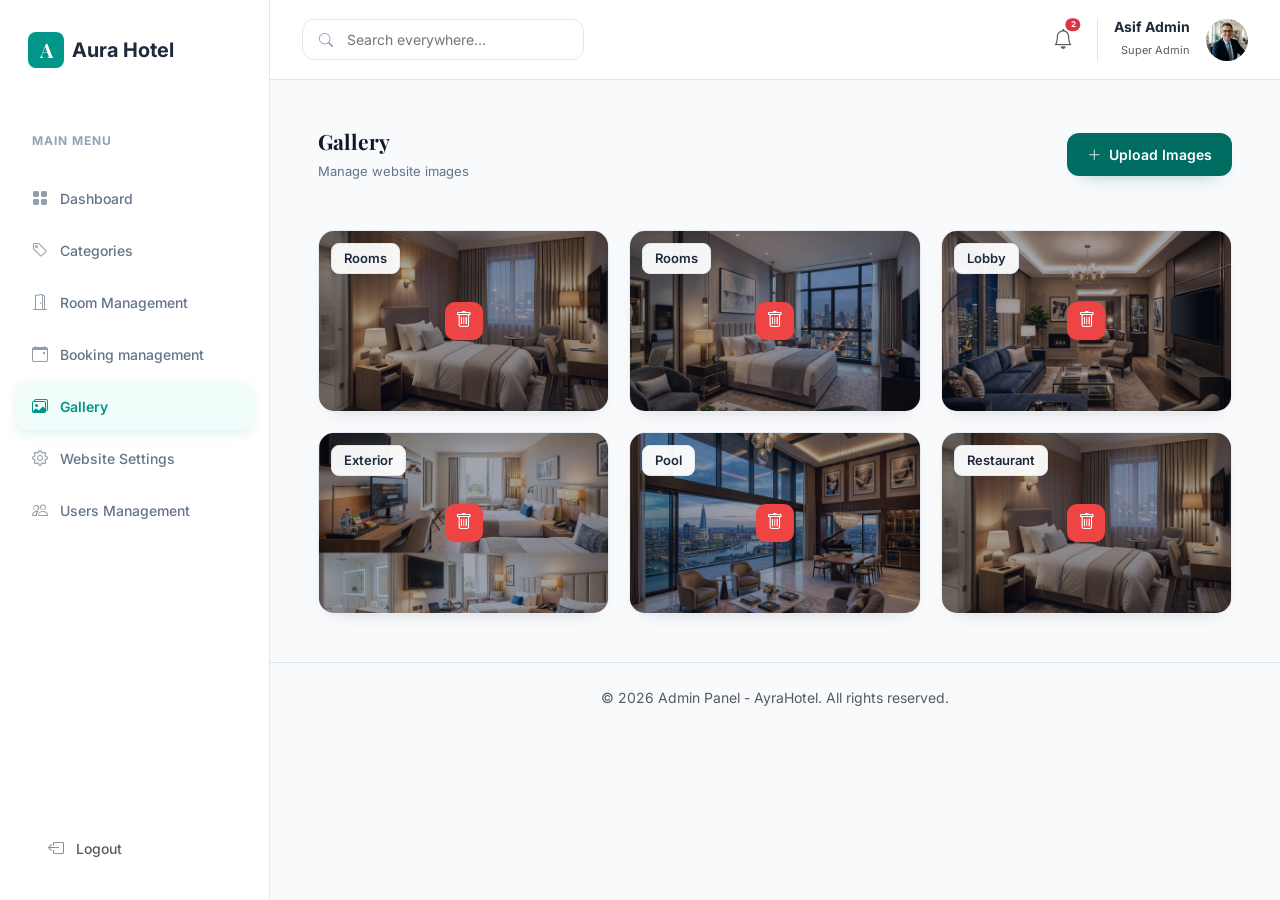
<file: gallery.html>
<!DOCTYPE html>
<html lang="en">

<head>
    <meta charset="UTF-8">
    <meta name="viewport" content="width=device-width, initial-scale=1.0">
    <title>Gallery | Aura Hotel Admin</title>
    <!-- CSS Dependencies -->
    <link href="https://cdn.jsdelivr.net/npm/bootstrap@5.3.0/dist/css/bootstrap.min.css" rel="stylesheet">
    <link rel="stylesheet" href="https://cdn.jsdelivr.net/npm/bootstrap-icons@1.11.1/font/bootstrap-icons.css">
    <link rel="stylesheet" href="assets/css/style.css?v=20260313">
</head>

<body class="gallery-page">

    <div class="app-wrapper">
        <!-- Sidebar Navigation -->
        <aside class="sidebar" id="sidebar">
            <div class="sidebar-logo">
                <div class="bg-primary rounded-2 p-2 me-2 d-flex align-items-center justify-content-center"
                    style="width: 36px; height: 36px;">
                    <span class="text-white fw-bold h5 mb-0 font-serif">A</span>
                </div>
                <h5 class="mb-0 fw-bold">Aura Hotel</h5>
            </div>

            <div class="menu-label py-2">Main Menu</div>
            <nav class="flex-grow-1">
                <a href="index.html" class="nav-link">
                    <i class="bi bi-grid-fill"></i> Dashboard
                </a>
                <a href="categories.html" class="nav-link">
                    <i class="bi bi-tag"></i> Categories
                </a>
                <a href="rooms.html" class="nav-link">
                    <i class="bi bi-door-open"></i> Room Management
                </a>
                <a href="bookings.html" class="nav-link">
                    <i class="bi bi-calendar-event"></i> Booking management
                </a>
                <a href="gallery.html" class="nav-link active">
                    <i class="bi bi-images"></i> Gallery
                </a>
                <a href="settings.html" class="nav-link">
                    <i class="bi bi-gear"></i> Website Settings
                </a>
                <a href="users.html" class="nav-link">
                    <i class="bi bi-people"></i> Users Management
                </a>
            </nav>

            <div class="logout-container border-0 pb-4">
                <a href="login.html" class="nav-link text-muted">
                    <i class="bi bi-box-arrow-left"></i> Logout
                </a>
            </div>
        </aside>

        <!-- Main Content Area -->
        <main class="main-content">
            <!-- Top Header -->
            <header class="top-header">
                <div class="d-flex align-items-center gap-3">
                    <button class="btn d-lg-none" id="sidebar-toggle">
                        <i class="bi bi-list fs-3"></i>
                    </button>
                    <div class="search-box d-none d-md-flex">
                        <i class="bi bi-search"></i>
                        <input type="text" id="global-search" placeholder="Search everywhere...">
                    </div>
                </div>

                <div class="d-flex align-items-center gap-4">
                    <div class="position-relative cursor-pointer">
                        <i class="bi bi-bell fs-5 text-muted"></i>
                        <span class="position-absolute top-0 start-100 translate-middle badge rounded-pill bg-danger"
                            style="font-size: 8px;">
                            2
                        </span>
                    </div>
                    <div class="d-flex align-items-center gap-3 ps-3 border-start">
                        <div class="text-end d-none d-sm-block">
                            <p class="mb-0 fw-bold h6 text-main" style="font-size: 14px;">Asif Admin</p>
                            <small class="text-muted" style="font-size: 11px;">Super Admin</small>
                        </div>
                        <img src="assets/img/profile.jpg" alt="profile" class="rounded-circle"
                            style="width: 42px; height: 42px; object-fit: cover;">
                    </div>
                </div>
            </header>

            <!-- Gallery Body -->
            <section class="p-4 p-lg-5">
                <header class="d-flex justify-content-between align-items-center flex-wrap gap-3 mb-5">
                    <div>
                        <h1 class="page-title h2 mb-2">Gallery</h1>
                        <p class="page-subtitle mb-0">Manage website images</p>
                    </div>
                    <button class="upload-btn">
                        <i class="bi bi-plus-lg"></i>
                        <span>Upload Images</span>
                    </button>
                </header>

                <div class="gallery-grid" id="gallery-container">
                    <!-- Dynamic Data Loader via data-handler.js -->
                </div>
            </section>
            
            <!-- Footer -->
            <footer class="p-4 text-center border-top mt-auto">
                <p class="text-muted small mb-0">
                    &copy; 2026 Admin Panel - AyraHotel. All rights reserved.
                </p>
            </footer>
        </main>
    </div>

    <!-- JS Dependencies -->
    <script src="https://code.jquery.com/jquery-3.7.1.min.js"></script>
    <script src="https://cdn.jsdelivr.net/npm/bootstrap@5.3.0/dist/js/bootstrap.bundle.min.js"></script>
    <script src="assets/js/data-handler.js"></script>
    <script src="assets/js/main.js"></script>
</body>

</html>
</file>
<file: assets/css/style.css>
@import url('https://fonts.googleapis.com/css2?family=Inter:wght@400;500;600;700&family=Playfair+Display:wght@700&display=swap');

:root {
  /* Colors - Base */
  --primary: #009689;
  --primary-dark: #006d63;
  --primary-light: #e6f6f4;
  --secondary: #6366f1;
  --success: #10b981;
  --warning: #f59e0b;
  --danger: #ef4444;
  --info: #3b82f6;

  /* Neutrals */
  --white: #ffffff;
  --bg-body: #f8fafc;
  --bg-sidebar: #ffffff;
  --border-color: #e2e8f0;
  --text-main: #1e293b;
  --text-muted: #64748b;
  --text-light: #94a3b8;

  /* Shadow & Radius */
  --shadow-sm: 0 2px 4px rgba(0,0,0,0.02);
  --shadow-md: 0 10px 20px -5px rgba(0,0,0,0.05), 0 5px 10px -5px rgba(0,0,0,0.02);
  --shadow-lg: 0 20px 25px -5px rgba(0,0,0,0.1), 0 10px 10px -5px rgba(0,0,0,0.04);
  --radius-md: 14px;
  --radius-lg: 20px;

  /* Layout */
  --sidebar-width: 270px;
  --header-height: 80px;
}

/* Base Styles */
body {
  font-family: 'Inter', system-ui, -apple-system, sans-serif;
  background-color: var(--bg-body);
  color: var(--text-main);
  overflow-x: hidden;
}

.font-serif {
  font-family: 'Playfair Display', serif;
}

a {
  text-decoration: none;
  transition: all 0.3s ease;
}

/* Layout Wrapper */
.app-wrapper {
  display: flex;
  min-height: 100vh;
}

/* Sidebar */
.sidebar {
  width: var(--sidebar-width);
  background: #ffffff;
  border-right: 1px solid var(--border-color);
  position: fixed;
  height: 100vh;
  z-index: 1000;
  transition: all 0.3s ease;
  display: flex;
  flex-direction: column;
}

.sidebar-logo {
  height: 100px;
  display: flex;
  align-items: center;
  padding: 0 28px;
}

.sidebar-logo .bg-primary {
  background-color: var(--primary) !important;
  border-radius: 8px !important;
}

.menu-label {
  padding: 0 32px;
  font-size: 12px;
  font-weight: 700;
  color: var(--text-light);
  text-transform: uppercase;
  letter-spacing: 1px;
  margin-bottom: 12px;
  margin-top: 24px;
}

.nav-link {
  margin: 4px 16px;
  padding: 12px 16px;
  color: var(--text-muted);
  display: flex;
  align-items: center;
  gap: 12px;
  font-weight: 500;
  border-radius: 12px;
  font-size: 14px;
}

.nav-link i {
    font-size: 16px;
    opacity: 0.7;
}

.nav-link.active {
  color: var(--primary);
  background: #f0fdfa;
  font-weight: 600;
  box-shadow: 0 4px 12px rgba(0, 150, 137, 0.12);
}

.nav-link.active i {
  opacity: 1;
}

.nav-link:hover:not(.active) {
  background: #f8fafc;
  color: var(--text-main);
}

.logout-container {
  margin-top: auto;
  padding: 16px;
}

/* Main Content */
.main-content {
  flex: 1;
  margin-left: var(--sidebar-width);
  min-width: 0;
}

/* Header */
.top-header {
  height: var(--header-height);
  background: var(--white);
  border-bottom: 1px solid var(--border-color);
  display: flex;
  align-items: center;
  justify-content: space-between;
  padding: 0 32px;
  position: sticky;
  top: 0;
  z-index: 999;
}

.search-box {
  background: #ffffff;
  border-radius: 12px;
  padding: 8px 16px;
  display: flex;
  align-items: center;
  gap: 12px;
  width: 100%;
  max-width: 600px;
  border: 1px solid var(--border-color);
}

.search-box i {
  color: var(--text-light);
  font-size: 14px;
}

.search-box input {
  background: transparent;
  border: none;
  outline: none;
  width: 100%;
  font-size: 14px;
}

/* Dashboard Cards */
.stat-card {
  background: var(--white);
  padding: 24px;
  border-radius: var(--radius-lg);
  border: 1.5px solid #f1f5f9;
  box-shadow: 0 4px 6px -1px rgba(0, 0, 0, 0.05);
  transition: all 0.3s ease;
}

.stat-card:hover {
  transform: translateY(-2px);
  box-shadow: 0 10px 15px -3px rgba(0, 0, 0, 0.08);
}

.stat-icon {
  width: 54px;
  height: 54px;
  border-radius: 12px;
  display: flex;
  align-items: center;
  justify-content: center;
  font-size: 22px;
}

.stat-label {
  color: var(--text-muted);
  font-size: 13px;
  font-weight: 600;
  margin-bottom: 6px;
}

.stat-value {
  font-size: 34px;
  font-weight: 700;
  margin-bottom: 0;
  color: #0f172a;
}

.badge-growth {
    background: #f0fdf4;
    color: #16a34a;
    padding: 6px 14px;
    border-radius: 100px;
    font-size: 13px;
    font-weight: 600;
    display: inline-flex;
    align-items: center;
    gap: 6px;
}

/* Table Design */
.premium-table {
  background: var(--white);
  border-radius: var(--radius-lg);
  padding: 32px;
  box-shadow: var(--shadow-sm);
  border: 1px solid var(--border-color);
}

.categories-table thead th {
  background-color: #f1f5f9;
  color: #64748b;
  text-transform: uppercase;
  font-size: 12px;
  font-weight: 700;
  letter-spacing: 1px;
  padding: 18px 20px;
  border-bottom: 1px solid #e2e8f0;
}

.categories-table tbody td {
  padding: 16px 20px;
  font-size: 14px;
  border-bottom: 1px solid #f1f5f9;
}

.categories-table tbody tr:last-child td {
  border-bottom: none;
}

.category-thumb {
  width: 70px;
  height: 50px;
  border-radius: 10px;
  overflow: hidden;
  box-shadow: 0 2px 4px rgba(0,0,0,0.05);
}

.category-thumb img {
  width: 100%;
  height: 100%;
  object-fit: cover;
}

.table-search-box {
  display: flex;
  align-items: center;
  gap: 12px;
  width: 480px;
  padding: 10px 16px;
  border-radius: 12px;
  border: 1px solid #e5e7eb;
  background: #ffffff;
}

.table-search-box i {
  color: var(--text-light);
  font-size: 14px;
}

.table-search-box input {
  border: none;
  outline: none;
  width: 100%;
  font-size: 14px;
  background: transparent;
}

.filter-btn {
  background: white !important;
  border: 1px solid #e5e7eb !important;
  color: #0f172a !important;
  font-size: 14px;
  font-weight: 600;
  padding: 10px 20px;
  border-radius: 12px;
}

.badge-available {
  background: #f0fdf4 !important;
  color: #16a34a !important;
  padding: 6px 16px;
  border-radius: 100px;
  font-size: 13px;
  font-weight: 600;
  display: inline-block;
}

.badge-not-available {
  background: #f1f5f9 !important;
  color: #64748b !important;
  padding: 6px 16px;
  border-radius: 100px;
  font-size: 13px;
  font-weight: 600;
  display: inline-block;
}

.badge-booked {
  background: #eff6ff !important;
  color: #3b82f6 !important;
  padding: 6px 16px;
  border-radius: 100px;
  font-size: 13px;
  font-weight: 600;
  display: inline-block;
}

.badge-maintenance {
  background: #fff7ed !important;
  color: #f59e0b !important;
  padding: 6px 16px;
  border-radius: 100px;
  font-size: 13px;
  font-weight: 600;
  display: inline-block;
}

.room-details-title {
  font-size: 15px;
  font-weight: 700;
  color: #0f172a;
  margin-bottom: 2px;
}

.room-details-meta {
  font-size: 13px;
  color: #94a3b8;
  font-weight: 500;
}

.filter-btn:hover {
  background: #f8fafc;
  color: var(--text-main);
  border-color: #d6e0ea;
}

.form-card .form-control {
  border: 1.5px solid #e5e7eb;
  border-radius: 10px;
  padding: 12px 16px;
  font-size: 15px;
  color: #0f172a;
  background: white;
}

.form-card .form-control:focus {
  border-color: #009689;
  box-shadow: 0 0 0 4px rgba(0, 150, 137, 0.08);
}

.upload-area {
  border: 1.5px dashed #d1d5db;
  border-radius: 14px;
  background: #f8fafc;
  cursor: pointer;
  transition: all 0.2s;
}

.upload-area:hover {
  background: #f1f5f9;
  border-color: #009689;
}

.custom-switch .form-check-input {
  width: 44px;
  height: 22px;
  background-color: #e5e7eb;
  background-image: url("data:image/svg+xml,%3csvg xmlns='http://www.w3.org/2000/svg' viewBox='-4 -4 8 8'%3e%3ccircle r='3' fill='white'/%3e%3c/svg%3e");
  border: none;
  cursor: pointer;
}

.custom-switch .form-check-input:checked {
  background-color: #009689;
}

.btn-save {
  background-color: #00796b !important;
  color: white !important;
  font-weight: 600;
  padding: 10px 24px;
  border-radius: 10px;
  border: none;
}

.btn-cancel-light {
  background-color: white !important;
  color: #64748b !important;
  border: 1.5px solid #e5e7eb !important;
  font-weight: 600;
  padding: 10px 24px;
  border-radius: 10px;
}

/* Premium Pagination */
.custom-pagination {
  display: flex;
  gap: 8px;
  list-style: none;
  padding: 0;
  margin: 0;
}

.custom-pagination .page-link {
  border: 1px solid #e5e7eb;
  background: white;
  color: #94a3b8;
  padding: 8px 16px;
  border-radius: 10px;
  font-weight: 600;
  font-size: 14px;
  text-decoration: none;
  transition: all 0.2s;
  display: flex;
  align-items: center;
  justify-content: center;
  min-width: 44px;
  height: 44px;
}

.custom-pagination .page-item.active .page-link {
  background-color: #009689 !important;
  border-color: #009689 !important;
  color: white !important;
}

.custom-pagination .page-item.disabled .page-link {
  color: #cbd5e1;
  pointer-events: none;
  border-color: #f1f5f9;
}

.custom-pagination .page-link:hover:not(.active) {
  background: #f8fafc;
  border-color: #d1d5db;
  color: #64748b;
}

.upload-icon {
  width: 46px;
  height: 46px;
  border-radius: 12px;
  background: #f1f5f9;
  display: inline-flex;
  align-items: center;
  justify-content: center;
  color: var(--text-muted);
  font-size: 20px;
}

.badge-not-available {
  background: #f1f5f9;
  color: #64748b;
  padding: 7px 14px;
  border-radius: 100px;
  font-size: 12px;
  font-weight: 700;
}

.action-icon-btn {
  width: 30px;
  height: 30px;
  border-radius: 8px;
  border: 1px solid #edf2f7;
  display: inline-flex;
  align-items: center;
  justify-content: center;
  background: #ffffff;
}

.action-icon-btn:hover {
  background: #f8fafc;
}

.pagination .page-link {
  border-radius: 8px;
  font-size: 13px;
  color: var(--text-muted);
  border: 1px solid var(--border-color);
}

.pagination .page-item.active .page-link {
  background: var(--primary);
  border-color: var(--primary);
}

.pagination .page-item.disabled .page-link {
  color: #cbd5e1;
}

#bookings-table {
    border-collapse: separate;
    border-spacing: 0 8px;
}

#bookings-table thead th {
  background: transparent;
  color: var(--text-light);
  text-transform: uppercase;
  font-size: 12px;
  font-weight: 700;
  letter-spacing: 1px;
  padding: 12px 24px;
  border: none;
}

#bookings-table tbody tr {
    background: #ffffff;
    transition: all 0.2s;
}

#bookings-table tbody tr:hover {
    background: #f8fafc;
    transform: none;
}

#bookings-table tbody td {
  padding: 20px 24px;
  vertical-align: middle;
  font-size: 15px;
  border: none;
}

#bookings-table tbody tr td:first-child {
    border-top-left-radius: 16px;
    border-bottom-left-radius: 16px;
}

#bookings-table tbody tr td:last-child {
    border-top-right-radius: 16px;
    border-bottom-right-radius: 16px;
}

/* Badges */
.badge-confirmed {
  background: #ecfdf5;
  color: #10b981;
  padding: 7px 16px;
  border-radius: 100px;
  font-size: 12px;
  font-weight: 700;
}

.badge-pending {
  background: #fff7ed;
  color: #f59e0b;
  padding: 7px 16px;
  border-radius: 100px;
  font-size: 12px;
  font-weight: 700;
}

.badge-cancelled {
  background: #fef2f2;
  color: #ef4444;
  padding: 7px 16px;
  border-radius: 100px;
  font-size: 12px;
  font-weight: 700;
}

/* Quick Actions */
.quick-action-btn {
    display: flex;
    align-items: center;
    justify-content: space-between;
    padding: 16px 20px;
    border-radius: 14px;
    border: 1px solid var(--border-color);
    background: #ffffff;
    color: var(--text-main);
    font-weight: 600;
    font-size: 14px;
    transition: all 0.2s;
}

.quick-action-btn:hover {
    background: #f8fafc;
    border-color: var(--primary-light);
}

.action-icon {
    width: 40px;
    height: 40px;
    border-radius: 10px;
    display: flex;
    align-items: center;
    justify-content: center;
    font-size: 18px;
}

.quick-action-plus {
    width: 28px;
    height: 28px;
    border-radius: 999px;
    border: 1px solid var(--border-color);
    display: inline-flex;
    align-items: center;
    justify-content: center;
    color: var(--text-light);
    background: #f8fafc;
    font-size: 15px;
}

.page-title {
    font-family: 'Playfair Display', serif;
    font-weight: 700;
    color: #0f172a;
}

.page-subtitle {
    color: var(--text-muted);
    font-size: 14px;
}

.categories-page .page-title {
  font-size: 21px;
  line-height: 1.25;
}

.categories-page .page-subtitle {
  font-size: 13px;
}

.categories-page .btn-primary {
  font-size: 13px;
  padding-top: 8px;
  padding-bottom: 8px;
}

.categories-page .table-search-box {
  padding: 7px 12px;
}

.categories-page .table-search-box input {
  font-size: 13px;
}

.categories-page .filter-btn {
  font-size: 13px;
}

.categories-page .categories-table thead th {
  font-size: 11px;
}

.categories-page .categories-table tbody td {
  font-size: 13px;
}

.categories-page .badge-confirmed,
.categories-page .badge-not-available {
  font-size: 11px;
  padding: 6px 12px;
}

.categories-page .pagination .page-link {
  font-size: 12px;
}

.btn-primary {
    background-color: var(--primary);
    border-color: var(--primary);
    box-shadow: 0 4px 12px rgba(0, 150, 137, 0.2);
}

.btn-primary:hover {
    background-color: var(--primary-dark);
    border-color: var(--primary-dark);
    transform: translateY(-1px);
}

.btn-outline-custom {
  border: 1px solid var(--border-color);
  color: var(--text-main);
  background: #ffffff;
  font-weight: 600;
  padding: 8px 16px;
  border-radius: 10px;
  font-size: 14px;
  display: inline-flex;
  align-items: center;
  gap: 8px;
}

.btn-outline-custom:hover {
  background: #f8fafc;
}

.bookings-table thead th {
  color: var(--text-light);
  text-transform: uppercase;
  font-size: 12px;
  font-weight: 700;
  letter-spacing: 1px;
  border-bottom: 1px solid var(--border-color);
}

.bookings-table tbody td {
  padding: 14px 18px;
  font-size: 13px;
  border-bottom: 1px solid #f1f5f9;
}

.bookings-table tbody tr:last-child td {
  border-bottom: none;
}

.booking-id-link {
  color: var(--text-main);
  font-weight: 700;
  font-size: 13px;
}

.booking-customer {
  font-weight: 600;
  font-size: 13px;
}

.booking-room {
  color: var(--text-main);
  font-weight: 600;
  font-size: 13px;
}

.booking-date {
  font-size: 12px;
  color: var(--text-main);
  font-weight: 600;
}

.booking-date-sub {
  font-size: 12px;
  color: var(--text-muted);
}

.badge-paid {
  background: #ecfdf5;
  color: #10b981;
  padding: 6px 12px;
  border-radius: 100px;
  font-size: 11px;
  font-weight: 700;
  border: 1px solid rgba(16, 185, 129, 0.2);
}

.badge-failed {
  background: #fef2f2;
  color: #ef4444;
  padding: 6px 12px;
  border-radius: 100px;
  font-size: 11px;
  font-weight: 700;
  border: 1px solid rgba(239, 68, 68, 0.2);
}

.bookings-page .page-title {
  font-size: 21px;
  line-height: 1.25;
}

.bookings-page .page-subtitle {
  font-size: 13px;
}

.bookings-page .table-search-box {
  width: 340px;
}

.bookings-page .table-search-box input {
  font-size: 13px;
}

.bookings-page .filter-btn {
  font-size: 13px;
}

.bookings-page .badge-confirmed,
.bookings-page .badge-pending,
.bookings-page .badge-cancelled {
  font-size: 11px;
  padding: 6px 12px;
}

.booking-actions {
  display: inline-flex;
  gap: 8px;
}

.booking-action-btn {
  width: 28px;
  height: 28px;
  border-radius: 8px;
  border: 1px solid #edf2f7;
  display: inline-flex;
  align-items: center;
  justify-content: center;
  background: #ffffff;
  font-size: 13px;
}

.booking-action-btn:hover {
  background: #f8fafc;
}

.gallery-page .page-title {
  font-size: 21px;
  line-height: 1.25;
}

.gallery-page .page-subtitle {
  font-size: 13px;
}

.gallery-grid {
  display: grid;
  grid-template-columns: repeat(auto-fill, minmax(240px, 1fr));
  gap: 20px;
}

.gallery-item {
  position: relative;
  border-radius: 16px;
  overflow: hidden;
  aspect-ratio: 16 / 10;
  border: 1px solid #e6edf5;
  box-shadow: 0 10px 20px -16px rgba(15, 23, 42, 0.25);
}

.gallery-item img {
  width: 100%;
  height: 100%;
  object-fit: cover;
  transition: transform 0.35s ease;
}

.gallery-overlay {
  position: absolute;
  inset: 0;
  background: rgba(15, 23, 42, 0.38);
  display: flex;
  align-items: center;
  justify-content: center;
  opacity: 1;
  transition: background 0.3s ease;
}

.gallery-badge {
  position: absolute;
  top: 12px;
  left: 12px;
  background: rgba(255, 255, 255, 0.95);
  color: #1e293b;
  padding: 5px 12px;
  border-radius: 8px;
  font-size: 13px;
  font-weight: 600;
  z-index: 2;
  border: 1px solid #e2e8f0;
}

.delete-btn {
  background-color: #ef4444;
  color: white;
  border: none;
  width: 38px;
  height: 38px;
  border-radius: 10px;
  display: flex;
  align-items: center;
  justify-content: center;
  font-size: 17px;
  cursor: pointer;
  transition: transform 0.2s ease, background-color 0.2s ease;
  z-index: 2;
  box-shadow: 0 8px 16px -12px rgba(239, 68, 68, 0.6);
}

.delete-btn:hover {
  transform: translateY(-1px);
  background-color: #dc2626;
}

.upload-btn {
  background-color: var(--primary-dark);
  color: white;
  border: none;
  padding: 11px 20px;
  border-radius: 12px;
  font-weight: 600;
  display: inline-flex;
  align-items: center;
  gap: 8px;
  transition: background-color 0.2s ease;
  box-shadow: 0 10px 20px -16px rgba(0, 109, 99, 0.7);
  font-size: 14px;
}

.upload-btn:hover {
  background-color: #007a70;
  color: white;
}

.gallery-item:hover .gallery-overlay {
  background: rgba(15, 23, 42, 0.5);
}

.gallery-item:hover img {
  transform: scale(1.03);
}


.sidebar-overlay {
  display: none;
  position: fixed;
  inset: 0;
  background: rgba(0, 0, 0, 0.45);
  z-index: 999;
  backdrop-filter: blur(2px);
}
.sidebar-overlay.show { display: block; }

/* ── ≤ 992px : hide sidebar off-canvas ── */
@media (max-width: 992px) {
  .sidebar {
    position: fixed;
    top: 0;
    left: 0;
    height: 100vh;
    transform: translateX(-100%);
    margin-left: 0;
    box-shadow: none;
    transition: transform 0.3s ease, box-shadow 0.3s ease;
    z-index: 1050;
  }

  .sidebar.show {
    transform: translateX(0);
    box-shadow: 10px 0 40px rgba(0, 0, 0, 0.15);
  }

  .main-content {
    margin-left: 0;
  }
}

/* ── ≤ 768px : tablet / large phone ── */
@media (max-width: 768px) {

  /* Top header */
  .top-header {
    padding: 0 16px;
    height: 64px;
    gap: 12px;
  }

  .top-header .d-flex.align-items-center.gap-4 {
    gap: 12px !important;
  }

  .search-box {
    max-width: 240px;
  }

  /* Page section padding */
  section.p-4.p-lg-5,
  section.p-4 {
    padding: 20px 16px !important;
  }

  /* Page header: title + button stack vertically */
  section > header.d-flex.justify-content-between,
  .p-4 > header.d-flex.justify-content-between,
  .p-4.p-lg-5 > header.d-flex.justify-content-between {
    flex-direction: column !important;
    align-items: flex-start !important;
    gap: 16px !important;
    margin-bottom: 28px !important;
  }

  section > header.d-flex.justify-content-between button,
  section > header.d-flex.justify-content-between a,
  .p-4.p-lg-5 > header button {
    width: 100%;
    justify-content: center;
  }

  /* Page titles */
  .page-title, h1.page-title {
    font-size: 24px !important;
  }

  .page-subtitle {
    font-size: 14px !important;
  }

  /* Stat cards: 1 column */
  #stats-container .col-md-3,
  #stats-container [class*="col-"] {
    width: 100% !important;
    max-width: 100% !important;
  }

  /* Chart panel: full height shrink */
  #bookingChart {
    height: 220px !important;
  }

  /* Table search box: full width */
  .table-search-box {
    width: 100% !important;
  }

  /* Table toolbar: stack search + filter */
  .premium-table .d-flex.justify-content-between,
  .p-4.border-bottom .d-flex.justify-content-between {
    flex-direction: column;
    gap: 12px;
  }

  /* Premium table padding */
  .premium-table {
    padding: 16px !important;
  }

  /* Stat card padding */
  .stat-card {
    padding: 18px !important;
  }

  /* Form card padding */
  .stat-card.form-card {
    padding: 24px !important;
  }

  .stat-value {
    font-size: 28px !important;
  }

  /* Gallery grid: 2-column on tablet */
  .gallery-grid {
    grid-template-columns: repeat(auto-fill, minmax(160px, 1fr));
    gap: 12px;
  }

  /* Pagination bar */
  .d-flex.justify-content-between.align-items-center.mt-4,
  .p-4.border-top .d-flex.justify-content-between {
    flex-direction: column;
    gap: 12px;
    align-items: flex-start !important;
  }

  /* Settings page */
  .settings-card-premium {
    padding: 20px !important;
  }

  .settings-page-title {
    font-size: 24px !important;
  }

  /* Users page */
  .user-grid {
    grid-template-columns: 1fr !important;
  }

  .add-user-container {
    padding: 20px !important;
  }

  /* Rooms form */
  #add-room-form {
    padding: 20px !important;
  }

  /* Booking details page */
  .booking-details-header {
    flex-direction: column !important;
    gap: 12px !important;
  }
}

/* ── ≤ 480px : small phone ── */
@media (max-width: 480px) {

  .search-box {
    display: none; /* hide search on very small screens to avoid overflow */
  }

  .top-header {
    padding: 0 12px;
  }

  .sidebar-logo h5, .sidebar-logo h4 {
    font-size: 18px !important;
  }

  .page-title, h1.page-title {
    font-size: 20px !important;
  }

  .stat-value {
    font-size: 24px !important;
  }

  .stat-card {
    padding: 14px !important;
  }

  /* Buttons inside tables */
  .booking-actions { flex-wrap: wrap; }

  .custom-pagination {
    flex-wrap: wrap;
    gap: 4px;
  }

  .custom-pagination .page-link {
    min-width: 36px;
    height: 36px;
    padding: 4px 10px;
    font-size: 13px;
  }

  /* Gallery: 1 column */
  .gallery-grid {
    grid-template-columns: 1fr 1fr;
    gap: 10px;
  }

  /* WhatsApp modal */
  .whatsapp-modal {
    width: 96% !important;
    border-radius: 14px !important;
  }

  .whatsapp-body {
    padding: 14px 16px !important;
  }
}

/* ── Custom buttons full-width when stacked ── */
@media (max-width: 768px) {
  .btn-add-user,
  .save-btn-premium,
  .upload-btn {
    width: 100%;
    justify-content: center;
  }

  /* Rooms form image previews: 2-column */
  .image-previews {
    grid-template-columns: repeat(2, 1fr) !important;
  }

  /* Amenities grid: 2 columns on tablet */
  .amenities-grid {
    grid-template-columns: 1fr 1fr !important;
  }
}

/* ── Amenities grid: single column on small phones ── */
@media (max-width: 480px) {
  .amenities-grid {
    grid-template-columns: 1fr !important;
  }
}


.custom-switch .form-check-input {
    width: 44px;
    height: 22px;
    cursor: pointer;
}

.custom-switch .form-check-input:checked {
    background-color: var(--primary);
    border-color: var(--primary);
}

.whatsapp-modal-overlay {
    position: fixed;
    top: 0;
    left: 0;
    width: 100%;
    height: 100%;
    background: rgba(0, 0, 0, 0.5);
    backdrop-filter: blur(4px);
    display: none; /* jQuery toggle */
    align-items: center;
    justify-content: center;
    z-index: 9999;
}

.whatsapp-modal-overlay[style*="display: block"] {
    display: flex !important;
}

.whatsapp-modal {
    background: white;
    width: 90%;
    max-width: 480px;
    border-radius: 20px;
    overflow: hidden;
    box-shadow: 0 20px 40px rgba(0, 0, 0, 0.2);
    border: none;
    margin: auto;
}

.whatsapp-header {
    background: #1d4ed8;
    color: white;
    padding: 16px 24px;
    display: flex;
    justify-content: space-between;
    align-items: center;
}

.whatsapp-header span {
    font-size: 18px;
    font-weight: 700;
}

.whatsapp-body {
    padding: 20px 24px;
}

.msg-preview-box {
    background: #f8fafc;
    border: 1px solid #e2e8f0;
    border-radius: 12px;
    padding: 16px 20px;
    font-size: 13px;
    line-height: 1.5;
    color: #334155;
    margin-bottom: 20px;
}

.btn-whatsapp {
    background: #00c853; /* Vibrant Green */
    color: white !important;
    border: none;
    padding: 12px 24px;
    border-radius: 12px;
    font-weight: 700;
    font-size: 15px;
    flex: 1;
    transition: all 0.2s;
    box-shadow: 0 4px 14px rgba(0, 200, 83, 0.3);
}

.btn-whatsapp:hover {
    background: #00b049;
    transform: translateY(-1px);
    box-shadow: 0 6px 16px rgba(0, 200, 83, 0.4);
}

.btn-skip {
    background: white;
    color: #475569;
    border: 1.5px solid #cbd5e1;
    padding: 12px 24px;
    border-radius: 12px;
    font-weight: 700;
    font-size: 15px;
    flex: 1;
    transition: all 0.2s;
}

.btn-skip:hover {
    background: #f1f5f9;
    border-color: #94a3b8;
}
</file>
